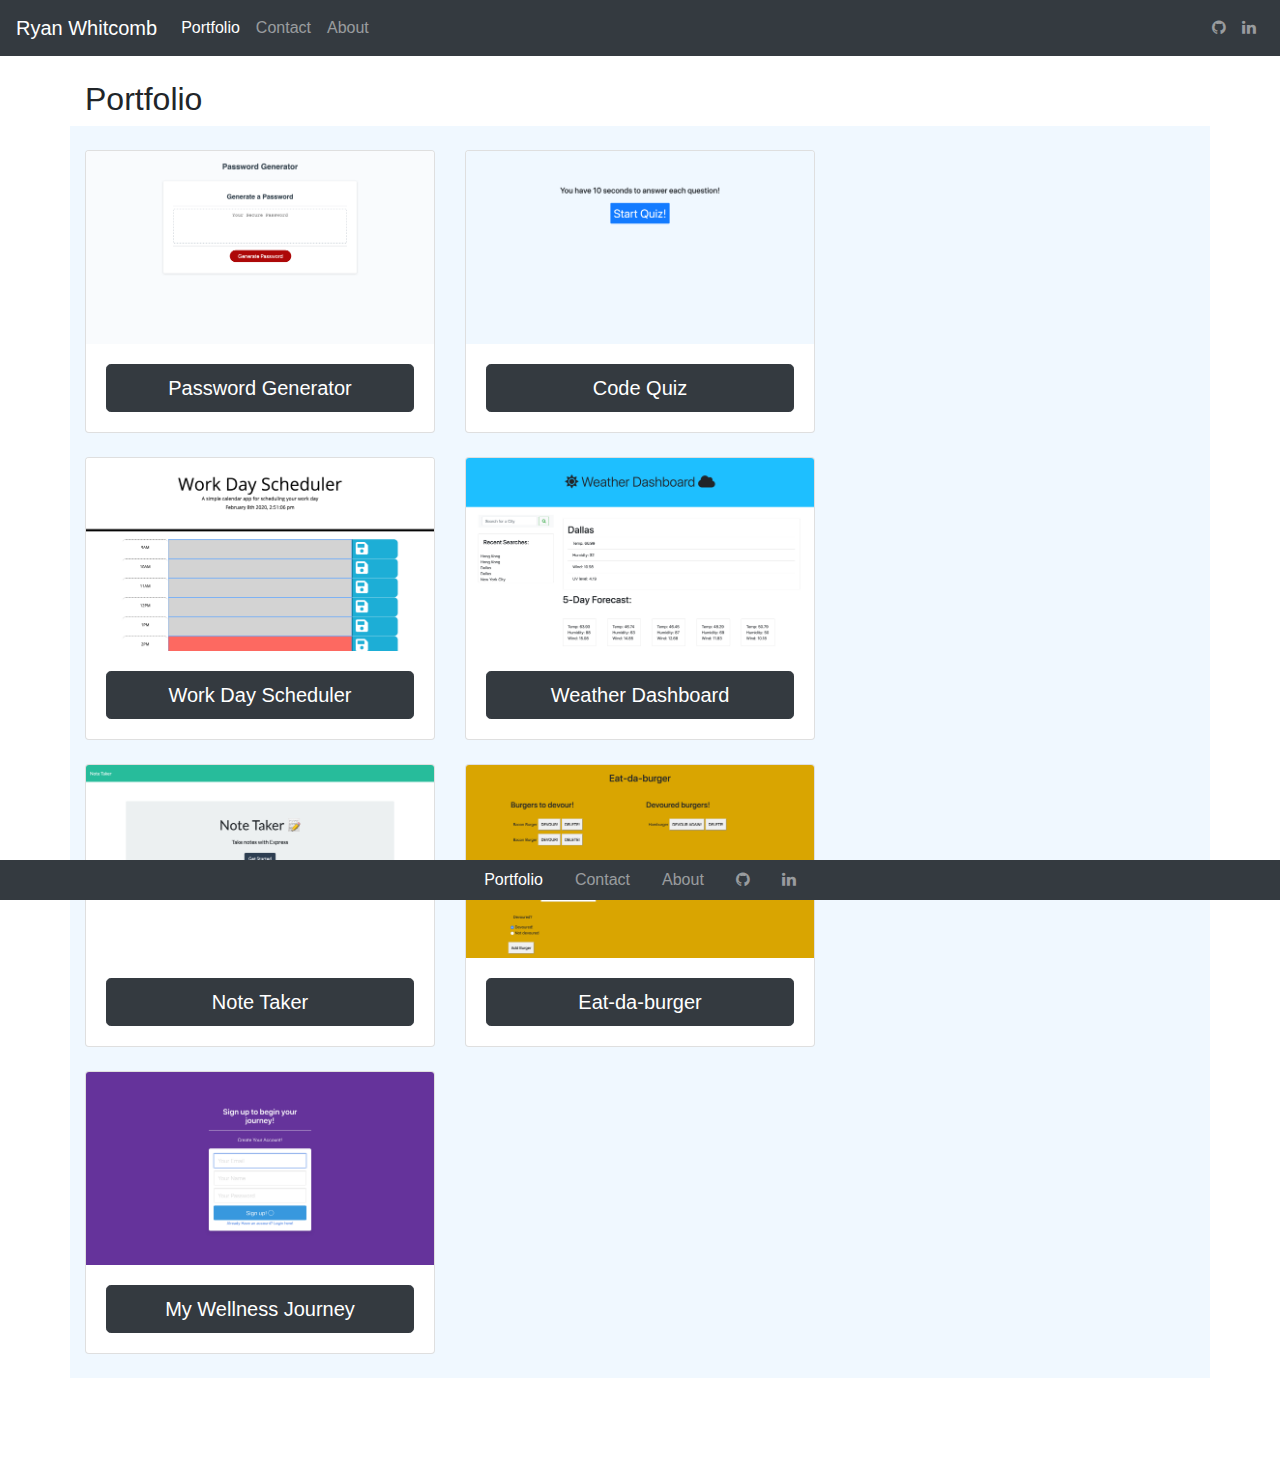
<file: portfolio.html>
<!DOCTYPE html>
<html lang="en">

<head>
    <meta charset="UTF-8">
    <meta name="viewport" content="width=device-width, initial-scale=1.0">
    <meta http-equiv="X-UA-Compatible" content="ie=edge">
    <title>Portfolio</title>
    <!-- Bootstrap core CSS -->
    <link rel="stylesheet" href="https://stackpath.bootstrapcdn.com/bootstrap/4.4.1/css/bootstrap.min.css"
        integrity="sha384-Vkoo8x4CGsO3+Hhxv8T/Q5PaXtkKtu6ug5TOeNV6gBiFeWPGFN9MuhOf23Q9Ifjh" crossorigin="anonymous">
    <link rel="stylesheet" href="https://stackpath.bootstrapcdn.com/font-awesome/4.7.0/css/font-awesome.min.css">
    <!-- Custom styles for this template -->
    <link rel="stylesheet" href="style.css">
</head>

<body>
    <nav class="navbar navbar-expand-md navbar-dark bg-dark fixed-top">
        <a class="navbar-brand" href="/Portfolio/index.html">Ryan Whitcomb</a>
        <button class="navbar-toggler" type="button" data-toggle="collapse" data-target="#navbarNavAltMarkup"
            aria-controls="navbarNavAltMarkup" aria-expanded="false" aria-label="Toggle navigation">
            <span class="navbar-toggler-icon"></span>
        </button>
        <div class="collapse navbar-collapse" id="navbarNavAltMarkup">
            <div class="navbar-nav">
                <a class="nav-item nav-link active" href="/Portfolio/portfolio.html">Portfolio</a>
                <a class="nav-item nav-link" href="/Portfolio/contact.html" tabindex="-1"
                    aria-disabled="true">Contact</a>
                <a class="nav-item nav-link" href="/Portfolio/index.html">About<span
                        class="sr-only">(current)</span></a>
            </div>
            <div class="navbar-nav ml-md-auto">
                <a class="nav-item nav-link" href="https://github.com/ryanww321" target="_blank"><i class="fa fa-github"
                        aria-hidden="true"></i></a>
                <a class="nav-item nav-link" href="https://www.linkedin.com/in/ryan-whitcomb-92561530/"
                    target="_blank"><i class="fa fa-linkedin" aria-hidden="true"></i></a>
            </div>
        </div>
    </nav>
    <main class="container" role="main">
        <h2>Portfolio</h2>

        <div class="row">
            <div class="col-lg-4 col-sm-6 col-xs-12">
                <div class="card card-outline mb-4 mt-4">
                    <img class="card-img-top" src="./Assets/password.png" alt="password generator">
                    <div class="card-body"><a href="https://ryanww321.github.io/Password-Generator/"
                            target="_blank"><button type="button" class="btn btn-primary btn-lg btn-block">Password
                                Generator</button></a>
                    </div>
                </div>
            </div>
            <div class="col-lg-4 col-sm-6 col-xs-12">
                <div class="card card-outline mb-4 mt-4">
                    <img class="card-img-top" src="./Assets/code-quiz.png" alt="code quiz">
                    <div class="card-body"><a href="https://ryanww321.github.io/Code-Quiz-2.0/" target="_blank"><button
                                type="button" class="btn btn-primary btn-lg btn-block">Code
                                Quiz</button></a>
                    </div>
                </div>
            </div>
        </div>
        <div class="row">
            <div class="col-lg-4 col-sm-6 col-xs-12">
                <div class="card card-outline mb-4">
                    <img class="card-img-top" src="./Assets/scheduler.png" alt="day planner">
                    <div class="card-body"><a href="https://ryanww321.github.io/Day-Planner/" target="_blank"><button
                                type="button" class="btn btn-primary btn-lg btn-block">Work Day
                                Scheduler</button></a>
                    </div>
                </div>
            </div>
            <div class="col-lg-4 col-sm-6 col-xs-12">
                <div class="card card-outline mb-4">
                    <img class="card-img-top" src="./Assets/weather-dashboard.png" alt="weather dashboard">
                    <div class="card-body"><a href="https://ryanww321.github.io/Weather-Dashboard/"
                            target="_blank"><button type="button" class="btn btn-primary btn-lg btn-block">Weather
                                Dashboard</button></a>
                    </div>
                </div>
            </div>
        </div>
        <div class="row">
            <div class="col-lg-4 col-sm-6 col-xs-12">
                <div class="card card-outline mb-4">
                    <img class="card-img-top" src="./Assets/notetaker.png" alt="day planner">
                    <div class="card-body"><a href="https://powerful-citadel-70509.herokuapp.com/" target="_blank"><button type="button" class="btn btn-primary btn-lg btn-block">Note Taker</button></a>
                    </div>
                </div>
            </div>
            <div class="col-lg-4 col-sm-6 col-xs-12">
                <div class="card card-outline mb-4">
                    <img class="card-img-top" src="./Assets/eatdaburger.png" alt="weather dashboard">
                    <div class="card-body"><a href="https://quiet-everglades-33030.herokuapp.com/" target="_blank"><button type="button" class="btn btn-primary btn-lg btn-block">Eat-da-burger</button></a>
                    </div>
                </div>
            </div>
        </div>
        <div class="row">
            <div class="col-lg-4 col-sm-6 col-xs-12">
                <div class="card card-outline mb-4">
                    <img class="card-img-top" src="./Assets/mywelljourney.png" alt="day planner">
                    <div class="card-body"><a href="https://project-2-4.herokuapp.com/" target="_blank"><button type="button" class="btn btn-primary btn-lg btn-block">My Wellness Journey</button></a>
                    </div>
                </div>
            </div>
        </div>
    </main>

    <footer class="site-footer bg-dark fixed-bottom">
        <div class="container">

            <ul class="nav justify-content-center">
                <li class="nav-item">
                    <a class="nav-link active" href="/Portfolio/portfolio.html">Portfolio</a>
                </li>
                <li class="nav-item">
                    <a class="nav-link" href="/Portfolio/contact.html">Contact</a>
                </li>
                <li class="nav-item">
                    <a class="nav-link" href="/Portfolio/index.html">About</a>
                </li>
                <li class="nav-item">
                    <a class="nav-link" href="https://github.com/ryanww321" target="_blank"><i class="fa fa-github"
                            aria-hidden="true"></i></a>
                </li>
                <li class="nav-item">
                    <a class="nav-link" href="https://www.linkedin.com/in/ryan-whitcomb-92561530/" target="_blank"><i
                            class="fa fa-linkedin" aria-hidden="true"></i></a>
                </li>


            </ul>

        </div>
    </footer>

    <script src="https://code.jquery.com/jquery-3.4.1.slim.min.js"
        integrity="sha384-J6qa4849blE2+poT4WnyKhv5vZF5SrPo0iEjwBvKU7imGFAV0wwj1yYfoRSJoZ+n"
        crossorigin="anonymous"></script>
    <script src="https://cdn.jsdelivr.net/npm/popper.js@1.16.0/dist/umd/popper.min.js"
        integrity="sha384-Q6E9RHvbIyZFJoft+2mJbHaEWldlvI9IOYy5n3zV9zzTtmI3UksdQRVvoxMfooAo"
        crossorigin="anonymous"></script>
    <script src="https://stackpath.bootstrapcdn.com/bootstrap/4.4.1/js/bootstrap.min.js"
        integrity="sha384-wfSDF2E50Y2D1uUdj0O3uMBJnjuUD4Ih7YwaYd1iqfktj0Uod8GCExl3Og8ifwB6"
        crossorigin="anonymous"></script>


</body>

</html>
</file>
<file: style.css>
body {
    padding-top: 5rem;
    padding-bottom: 5rem;
}

.row {
    background-color: aliceblue;
}

.btn-primary {
    color: #fff;
    background-color: #343a40;
    border-color: #343a40;
}

.site-footer .nav-link {
    color: rgba(255, 255, 255, .5);
}

.site-footer .nav-link.active {
    color: #fff;
}
</file>
